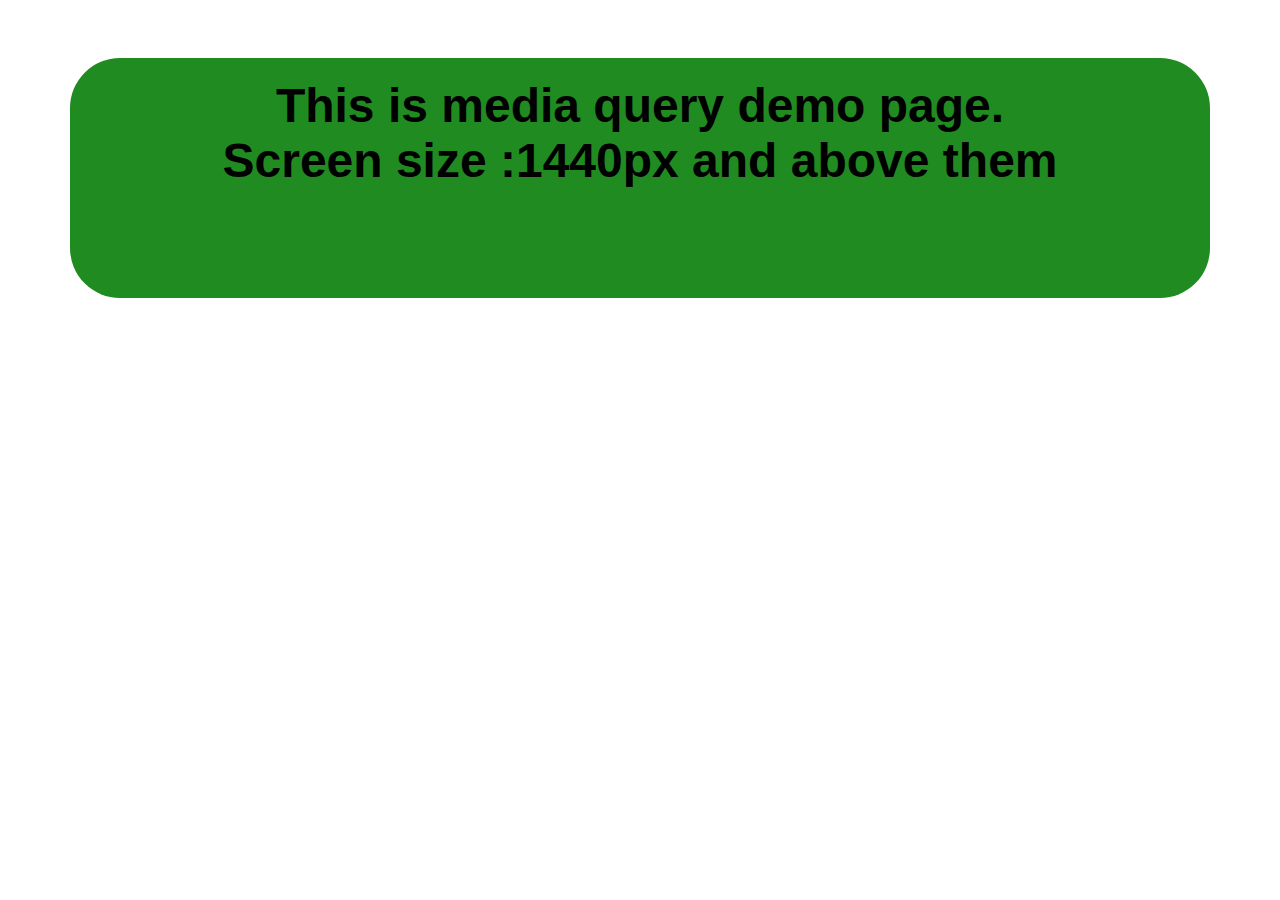
<file: media query 1/index.html>
<!DOCTYPE html>
<html lang="en">
<head>
    <meta charset="UTF-8">
    <meta http-equiv="X-UA-Compatible" content="IE=edge">
    <meta name="viewport" content="width=device-width, initial-scale=1.0">
    <title>media query 1</title>
    <link rel="stylesheet" href="./index.css">
</head>
<body>
    <div class="container">

        <div class="box2 box">This is media query demo page. <br> Screen size :1440px and above them</div>
        <div class="box3 box">This is media query demo page. <br> Screen size :1024px</div>
        <div class="box4 box">This is media query demo page. <br> Screen size :768px</div>
        <div class="box5 box">This is media query demo page. <br> Screen size :425px and below them</div>
    </div>

</body>
</html>
</file>
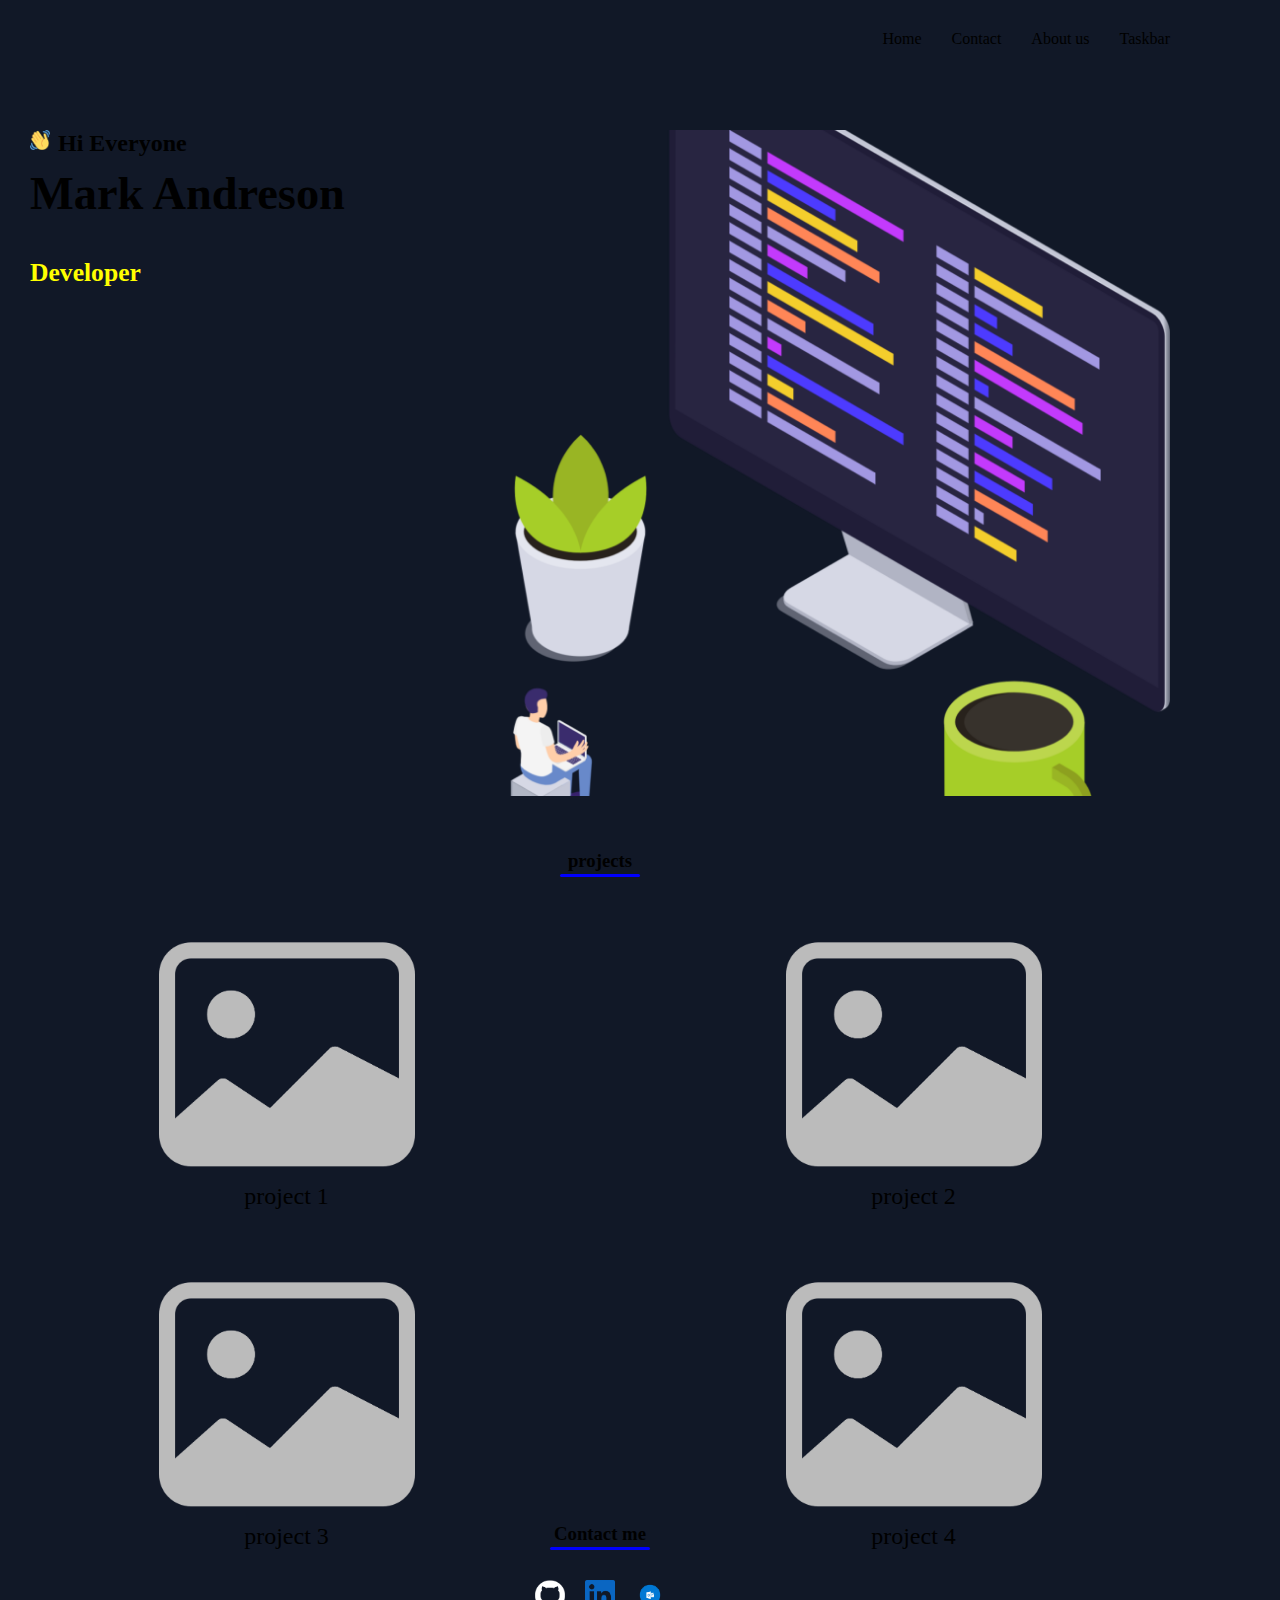
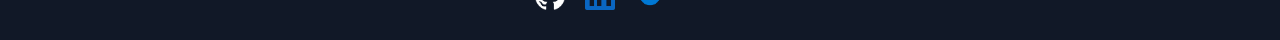
<file: mq 2/index.html>
<!DOCTYPE html>
<html lang="en">
  <head>
    <meta charset="UTF-8" />
    <meta http-equiv="X-UA-Compatible" content="IE=edge" />
    <meta name="viewport" content="width=device-width, initial-scale=1.0" />
    <title>Document</title>
    <link rel="stylesheet" href="./index.css" />
  </head>
  <body>
    <div class="container">
      <nav>
        <ul>
          <li>Home</li>
          <li>Contact</li>
          <li>About us</li>
          <li>Taskbar</li>
        </ul>
        <img src="./assets/hambrger.png" alt="" />
      </nav>
      <div class="hero">
        <div class="left-hero">
          <div class="intro">
            <img src="./assets/waving-hand.png" alt="" />
            <h3>Hi Everyone</h3>
          </div>
          <h2>Mark Andreson</h2>
          <br />
          <span>Developer</span>
        </div>
        <div class="right-hero">
          <img src="./assets/pc-image.png" alt="project-image" />
        </div>
      </div>
      <div class="bh">
        <h3 class="bottom-hero">projects</h3>
        <div class="h-d-u"></div>
      </div>
      <div class="photoes">
        <div class="photo">
          <img src="./assets/image.png" alt="project-image" />
          <p>project 1</p>
        </div>
        <div class="photo">
          <img src="./assets/image.png" alt="project-image" />
          <p>project 2</p>
        </div>
        <div class="photo">
          <img src="./assets/image.png" alt="project-image" />
          <p>project 3</p>
        </div>
        <div class="photo">
          <img src="./assets/image.png" alt="project-image" />
          <p>project 4</p>
        </div>
      </div>
      <div class="below-photes">
        <h3>Contact me</h3>
        <div class="h-d-b"></div>
      </div>
      <footer>
        <img src="./assets/github.png" alt="" />
        <img src="./assets/linkedin.png" alt="" />
        <img src="./assets/outlook.png" alt="" />
      </footer>
    </div>
  </body>
</html>
</file>
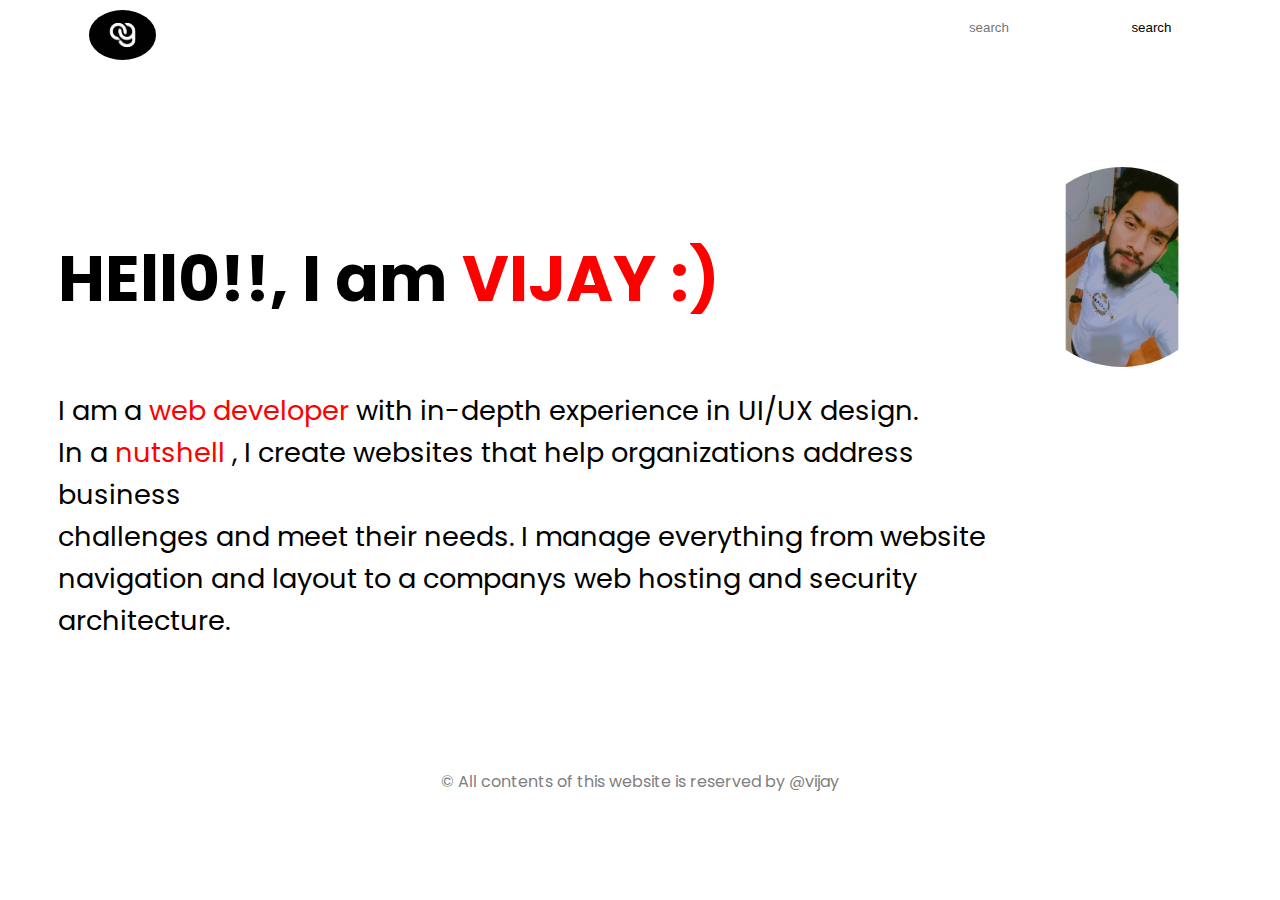
<file: Project 1/index.html>
<!DOCTYPE html>
<html lang="en">
<head>
    <meta charset="UTF-8">
    <meta http-equiv="X-UA-Compatible" content="IE=edge">
    <meta name="viewport" content="width=device-width, initial-scale=1.0">
    <link rel="stylesheet" href="./index.css">
    <link rel="stylesheet" href="https://cdnjs.cloudflare.com/ajax/libs/font-awesome/6.2.1/css/all.min.css" integrity="sha512-MV7K8+y+gLIBoVD59lQIYicR65iaqukzvf/nwasF0nqhPay5w/9lJmVM2hMDcnK1OnMGCdVK+iQrJ7lzPJQd1w==" crossorigin="anonymous" referrerpolicy="no-referrer" />
    <link rel="preconnect" href="https://fonts.googleapis.com">
<link rel="preconnect" href="https://fonts.gstatic.com" crossorigin>
<link href="https://fonts.googleapis.com/css2?family=Poppins:ital,wght@0,200;0,400;0,600;1,700&display=swap" rel="stylesheet">
    <title>project 1</title>
</head>
<body>
    <div class="container">
    </div>
    <header>
        <nav>
            <div><img src="./Letter-qg-or-og-logo-design-vector-Graphics-33321098-1-580x427.jpg" alt=""></div>
            <div>
                <ul>
                    <li><a href="#">HOME</a></li>
                    <li><a href="#">ABOUT</a></li>
                    <li><a href="#">CONTACT</a></li>
                </ul>
            </div>
            <div class="search">
                <input type="text" placeholder="search">
                <button>search</button>
            </div>
        </nav>
    </header>
    <section>
        <div class="left-section">
            <h3>HEll0!!, I am <span>VIJAY :)</span></h3>
            <p>I am a <span>web developer </span> with in-depth experience in UI/UX design. <br> In a <span>nutshell</span> , I create websites that help organizations address business <br> challenges and meet their needs. I manage everything from website navigation and layout to a companys web hosting and security architecture. <p>
        </div>
        <div class="right-section">
            <img src="./IMG_20220430_144248.jpg" alt="">
            <div class="icons">
                <i class="fa-brands fa-github"></i>
                <i class="fa-brands fa-linkedin"></i>
                <i class="fa-brands fa-instagram"></i>
            </div>
        </div>
    </section>
    <footer>
        <div>
            <p>&copy All contents of this website is reserved by @vijay</p>
        </div>
        
    </footer>
    </div>
</body>
</html>
</file>
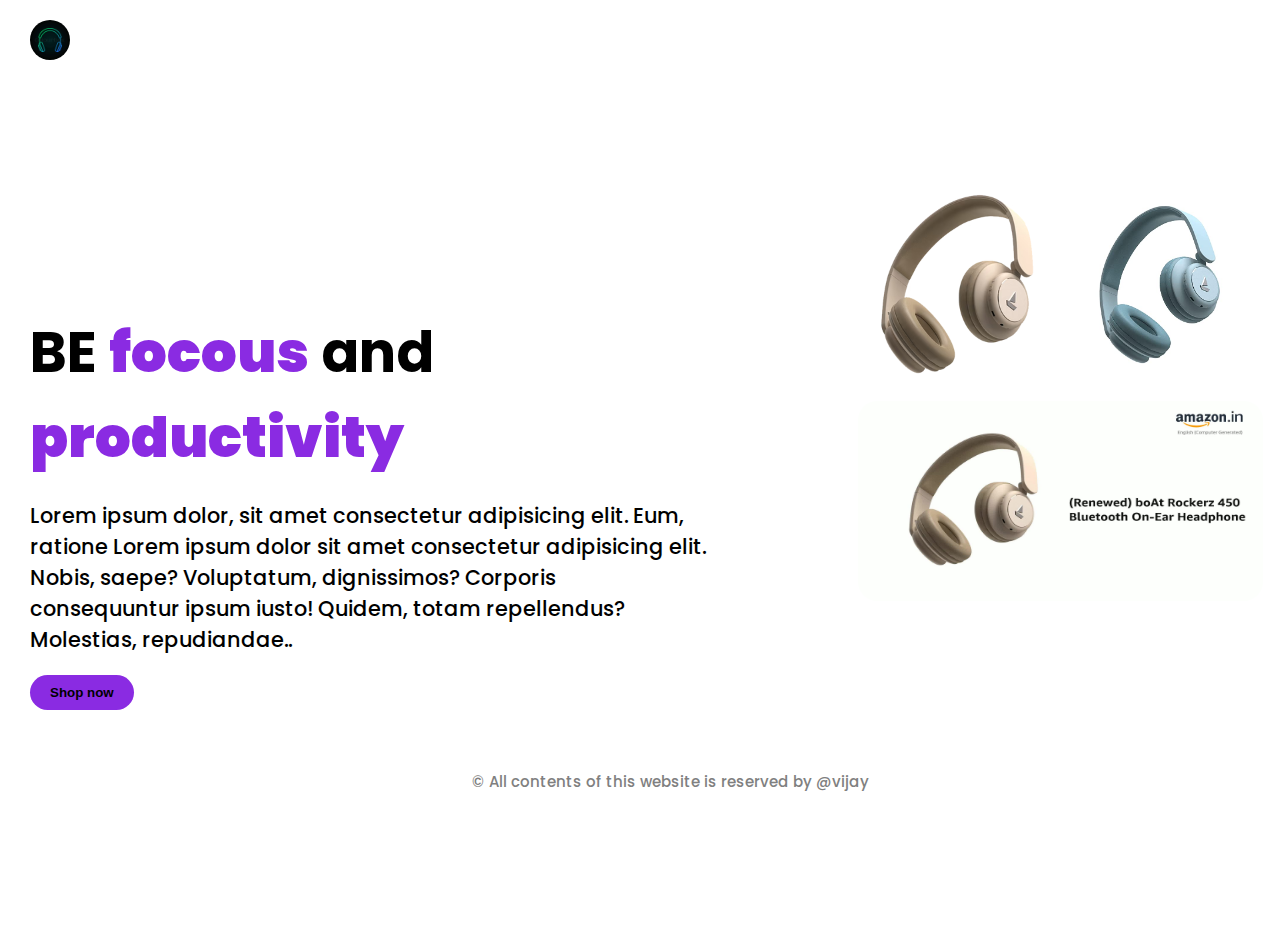
<file: project 2/index.html>
<!DOCTYPE html>
<html lang="en">
<head>
    <meta charset="UTF-8">
    <meta http-equiv="X-UA-Compatible" content="IE=edge">
    <meta name="viewport" content="width=device-width, initial-scale=1.0">
    <link rel="stylesheet" href="./index.css">
    <link rel="preconnect" href="https://fonts.googleapis.com">
    <link rel="preconnect" href="https://fonts.gstatic.com" crossorigin>
    <link href="https://fonts.googleapis.com/css2?family=Poppins:ital,wght@0,200;0,400;0,600;1,700&display=swap" rel="stylesheet">
    <title>Document</title>
</head>
<body>
    <div class="container">
        <nav>
            <img src="./1600px_COLOURBOX33481075.jpg" alt="">
            <ul>
<li><a href="#">blog</a></li>
<li><a href="#">contact us</a></li>
<li><a href="#">about</a></li>
            </ul>
        </nav>
        <main>
            <div class="left-main">
<h3>BE <span>focous</span>  and <span>productivity</span> </h3>
<p>Lorem ipsum dolor, sit amet consectetur adipisicing elit. Eum, ratione Lorem ipsum dolor  sit amet consectetur adipisicing elit. Nobis, saepe? Voluptatum, dignissimos? Corporis consequuntur ipsum iusto! Quidem, totam repellendus? Molestias, repudiandae..</p>
<button>Shop now</button>
            </div>
            <div class="right-main">
<div class="img">
    <img src="./eb8e0fbd-c412-48b3-9c91-5b49ddf35800_17432771-6821-4dbf-86ac-9cb7c8dfe460_300x.avif" alt="">
    <img src="./61u1VALn6JL._SX679_.jpg" alt="">
</div>
<img src="./51S7ULoJ-4L.jpg" alt="" class="img-3">
            </div>
        </main>
        <footer>
            <p>&copy All contents  of this website is reserved by @vijay</p>
        </footer>
    </div>
</body>
</html>
</file>
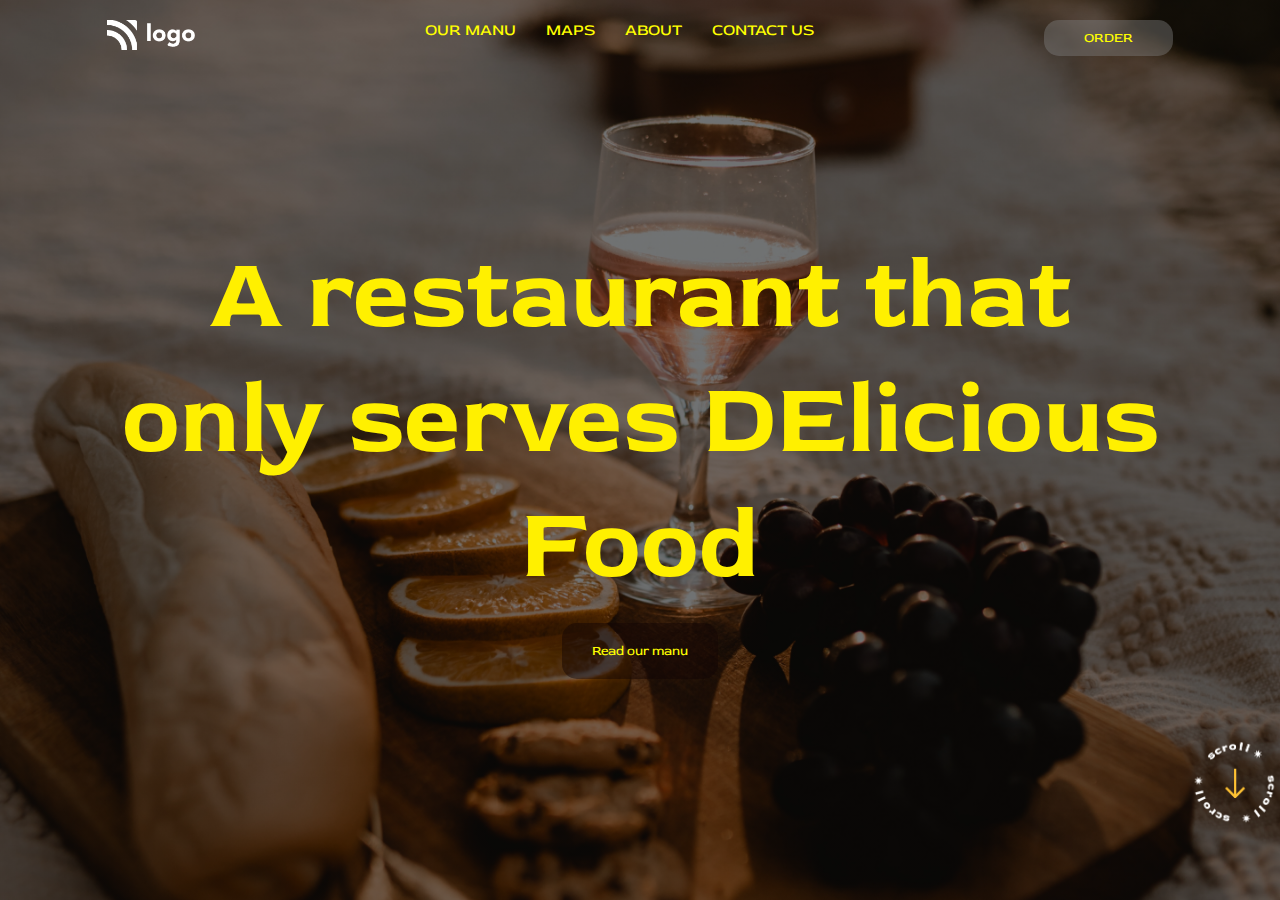
<file: project 3/index.html>
<!DOCTYPE html>
<html lang="en">
<head>
    <meta charset="UTF-8">
    <meta http-equiv="X-UA-Compatible" content="IE=edge">
    <meta name="viewport" content="width=device-width, initial-scale=1.0">
    <title>projectt 3</title>
    <!-- -----------------css link -->
    <link rel="stylesheet" href="./index.css">

    <!-- google font link------------- -->
    <link rel="preconnect" href="https://fonts.googleapis.com">
<link rel="preconnect" href="https://fonts.gstatic.com" crossorigin>
<link href="https://fonts.googleapis.com/css2?family=Red+Rose:wght@300;400;500;600;700&display=swap" rel="stylesheet">

</head>
<body>
    <div class="container">
        <header>
 <img src="./white-logo.png" alt="" class="logo">
 <ul>
    <li><a href="#">OUR MANU</a></li>
    <li><a href="#">MAPS</a></li>
    <li><a href="#">ABOUT</a></li>
    <li><a href="#">CONTACT US</a></li>
 </ul>
 <button>ORDER</button>
        </header>
        <main>
            <h2>A restaurant that <br> only serves DElicious Food</h2>
            <button>Read our manu</button>
        </main>
        <footer>
            <img src="./scrool.png" alt="">
        </footer>
    </div>
</body>
</html>
</file>
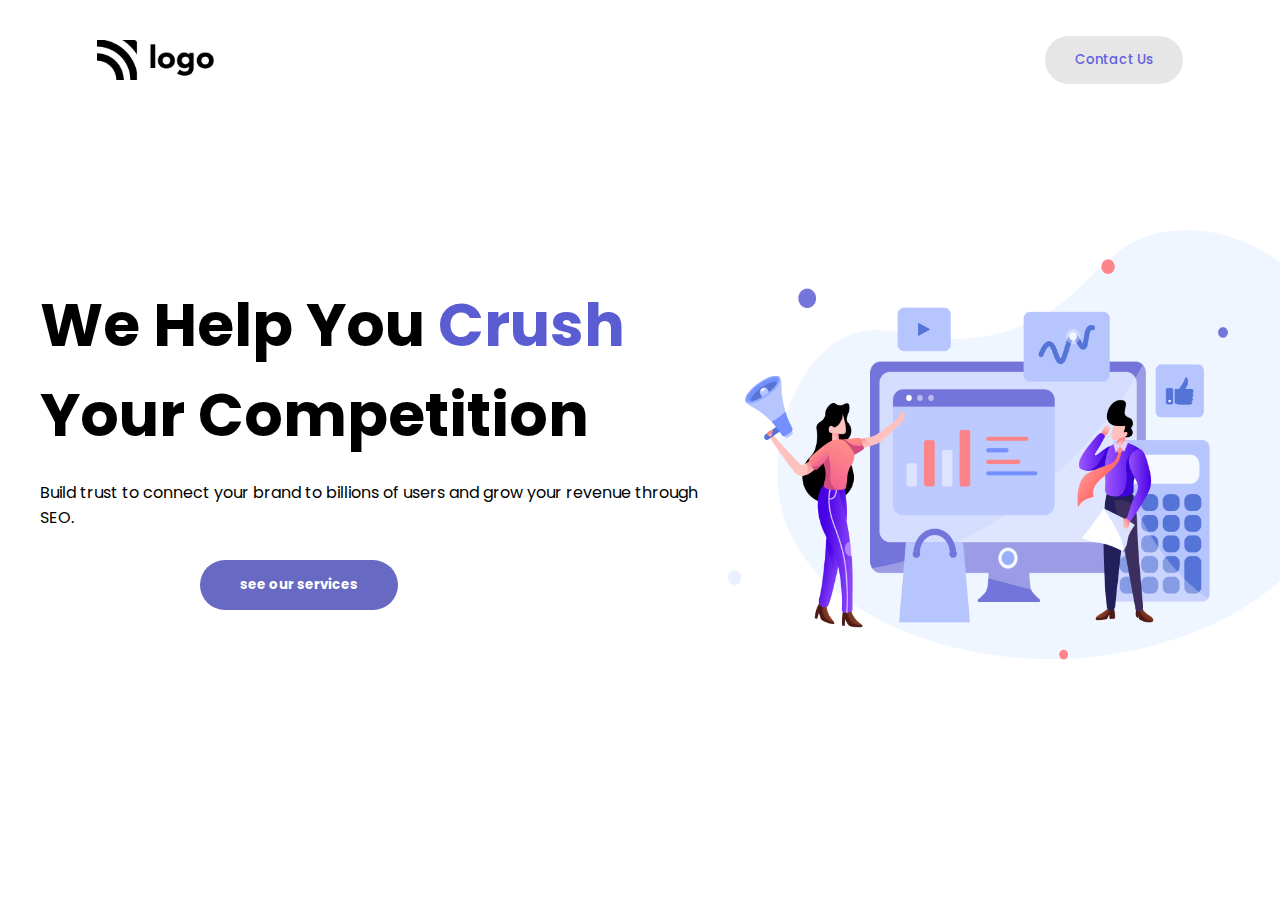
<file: project 4/index.html>
<!DOCTYPE html>
<html lang="en">
<head>
    <meta charset="UTF-8">
    <meta http-equiv="X-UA-Compatible" content="IE=edge">
    <meta name="viewport" content="width=device-width, initial-scale=1.0">
    <title>Project 4</title>
    <link rel="stylesheet" href="./index.css">
    <!-- --------------google fonts -->
    <link rel="preconnect" href="https://fonts.googleapis.com">
<link rel="preconnect" href="https://fonts.gstatic.com" crossorigin>
<link href="https://fonts.googleapis.com/css2?family=Poppins:wght@300;400;500;600;700;800&display=swap" rel="stylesheet">
</head>
<body>
    <nav>
        <img src="./Logo.png" alt="">
        <ul>
        
            <li><a href="">Home</a></li>
            <li><a href="">About</a></li>
            <li><a href="">Services</a></li>
            <li><a href="">protfolio</a></li>
            <li><a href="">Priceing</a></li>
        </ul>
        <button>Contact Us</button>
    </nav>
    <main>
        <div class="left-main">
            <h3>We Help You <span>Crush</span>  Your Competition</h3>
            <p>Build trust to connect your brand to billions of users and grow your revenue
            through SEO.
            </p>
            <button>see our services</button>
        </div>
        <div class="right-main">
            <img src="./Header Illustration.png" alt="">
        </div>
    </main>
</body>
</html>
</file>
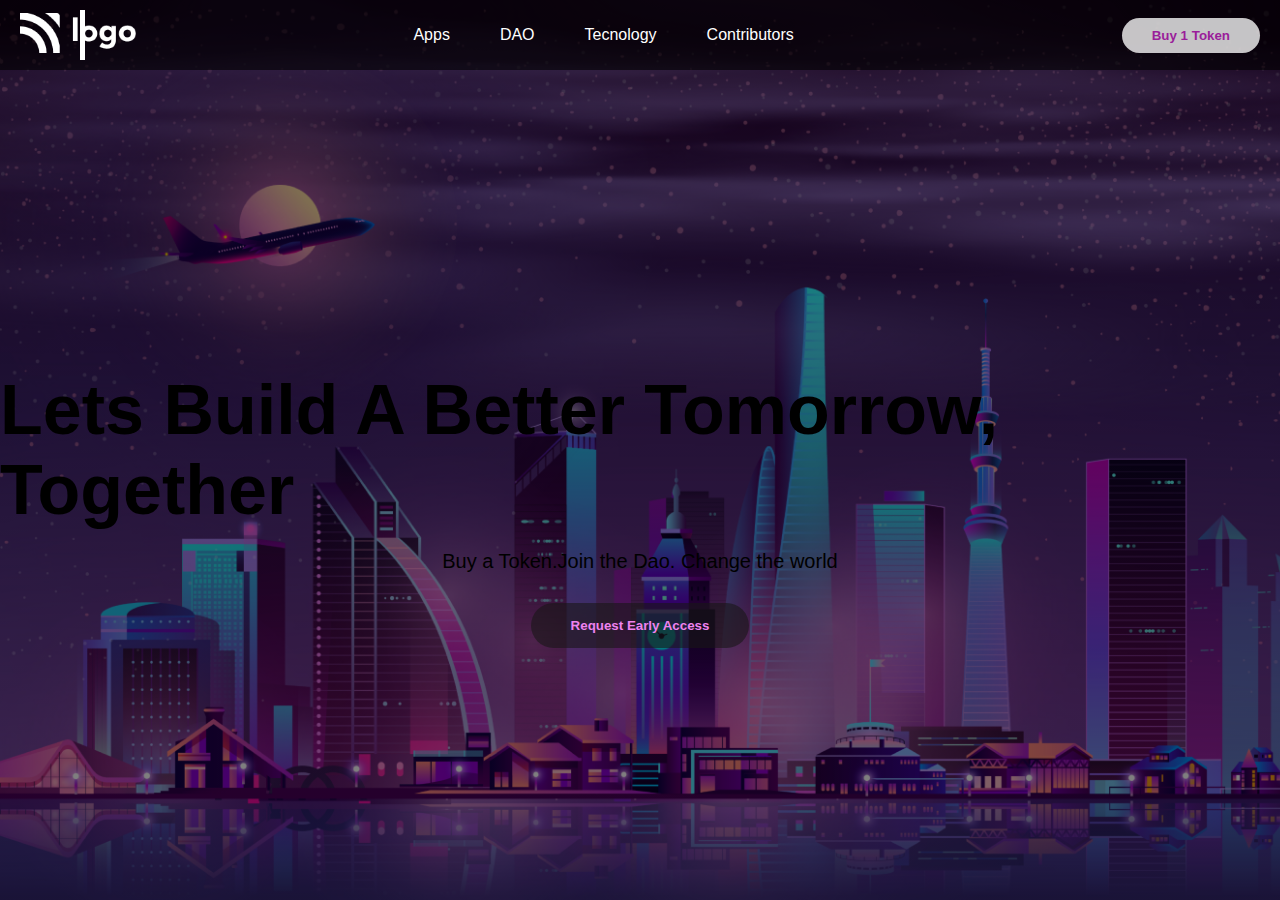
<file: Project 5/index.html>
<!DOCTYPE html>
<html lang="en">
<head>
    <meta charset="UTF-8">
    <meta http-equiv="X-UA-Compatible" content="IE=edge">
    <meta name="viewport" content="width=device-width, initial-scale=1.0">
    <title>prject 5</title>
    <link rel="stylesheet" href="./index.css">
     <!-- Red Rose Font -->
     <link rel="preconnect" href="https://fonts.googleapis.com" />
     <link rel="preconnect" href="https://fonts.gstatic.com" crossorigin />
     <link
       href="https://fonts.googleapis.com/css2?family=Red+Rose:wght@300;400;500;600;700&display=swap"
       rel="stylesheet"
     />
     <!-- Dela Font -->
     <link rel="preconnect" href="https://fonts.googleapis.com" />
     <link rel="preconnect" href="https://fonts.gstatic.com" crossorigin />
     <link
       href="https://fonts.googleapis.com/css2?family=Dela+Gothic+One&display=swap"
       rel="stylesheet"
     />
</head>
<body>
    <nav>
         <div class="logo"> <img src="./logo.png" alt=""></div>
        <div class="line"></div>
        <ul>
            <li><a href="#">Apps</a></li>
            <li><a href="#">DAO</a></li>
            <li><a href="#">Tecnology</a></li>
            <li><a href="#">Contributors</a></li>
        </ul>
        <button>Buy 1 Token</button>
    </nav>
    <main>
        <h2>Lets build a better tomorrow, together</h2>
        <p>Buy a Token.Join the Dao. Change the world</p>
        <button>Request Early Access</button>
    </main>
</body>
</html>
</file>
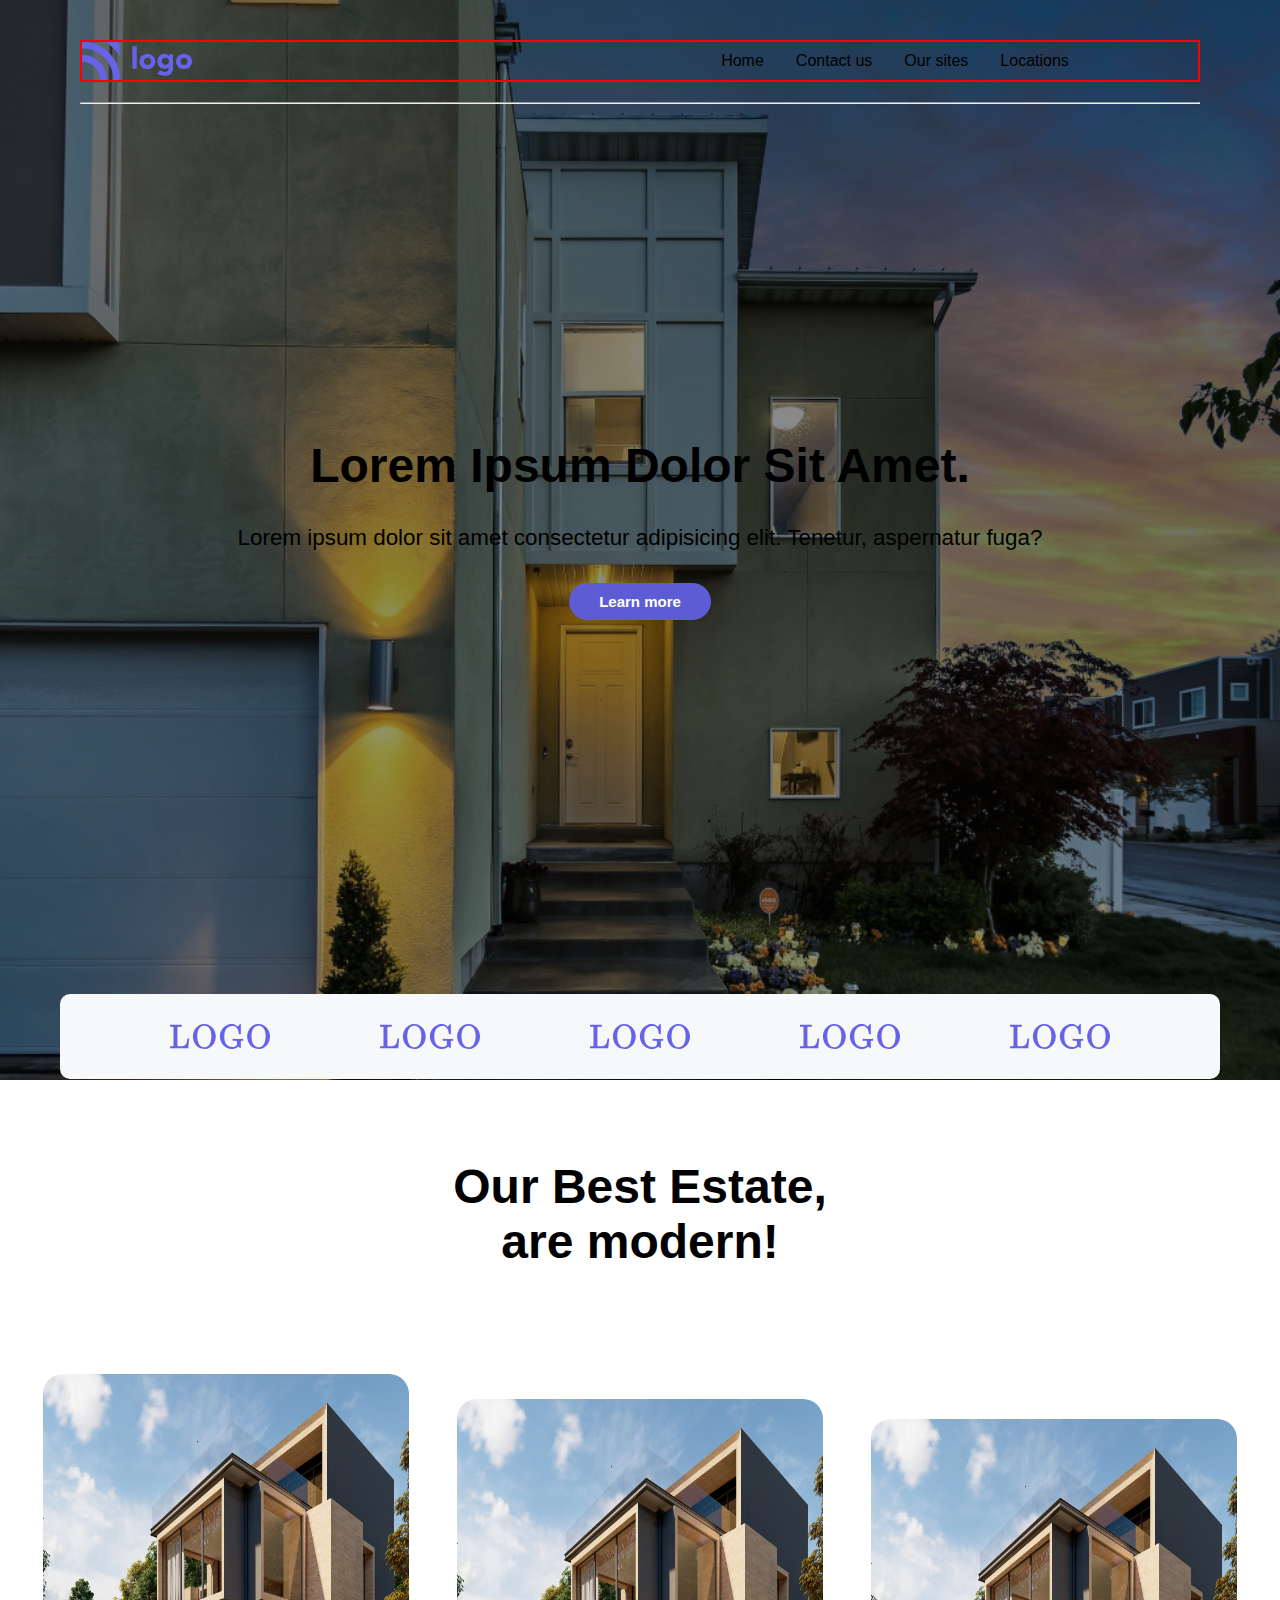
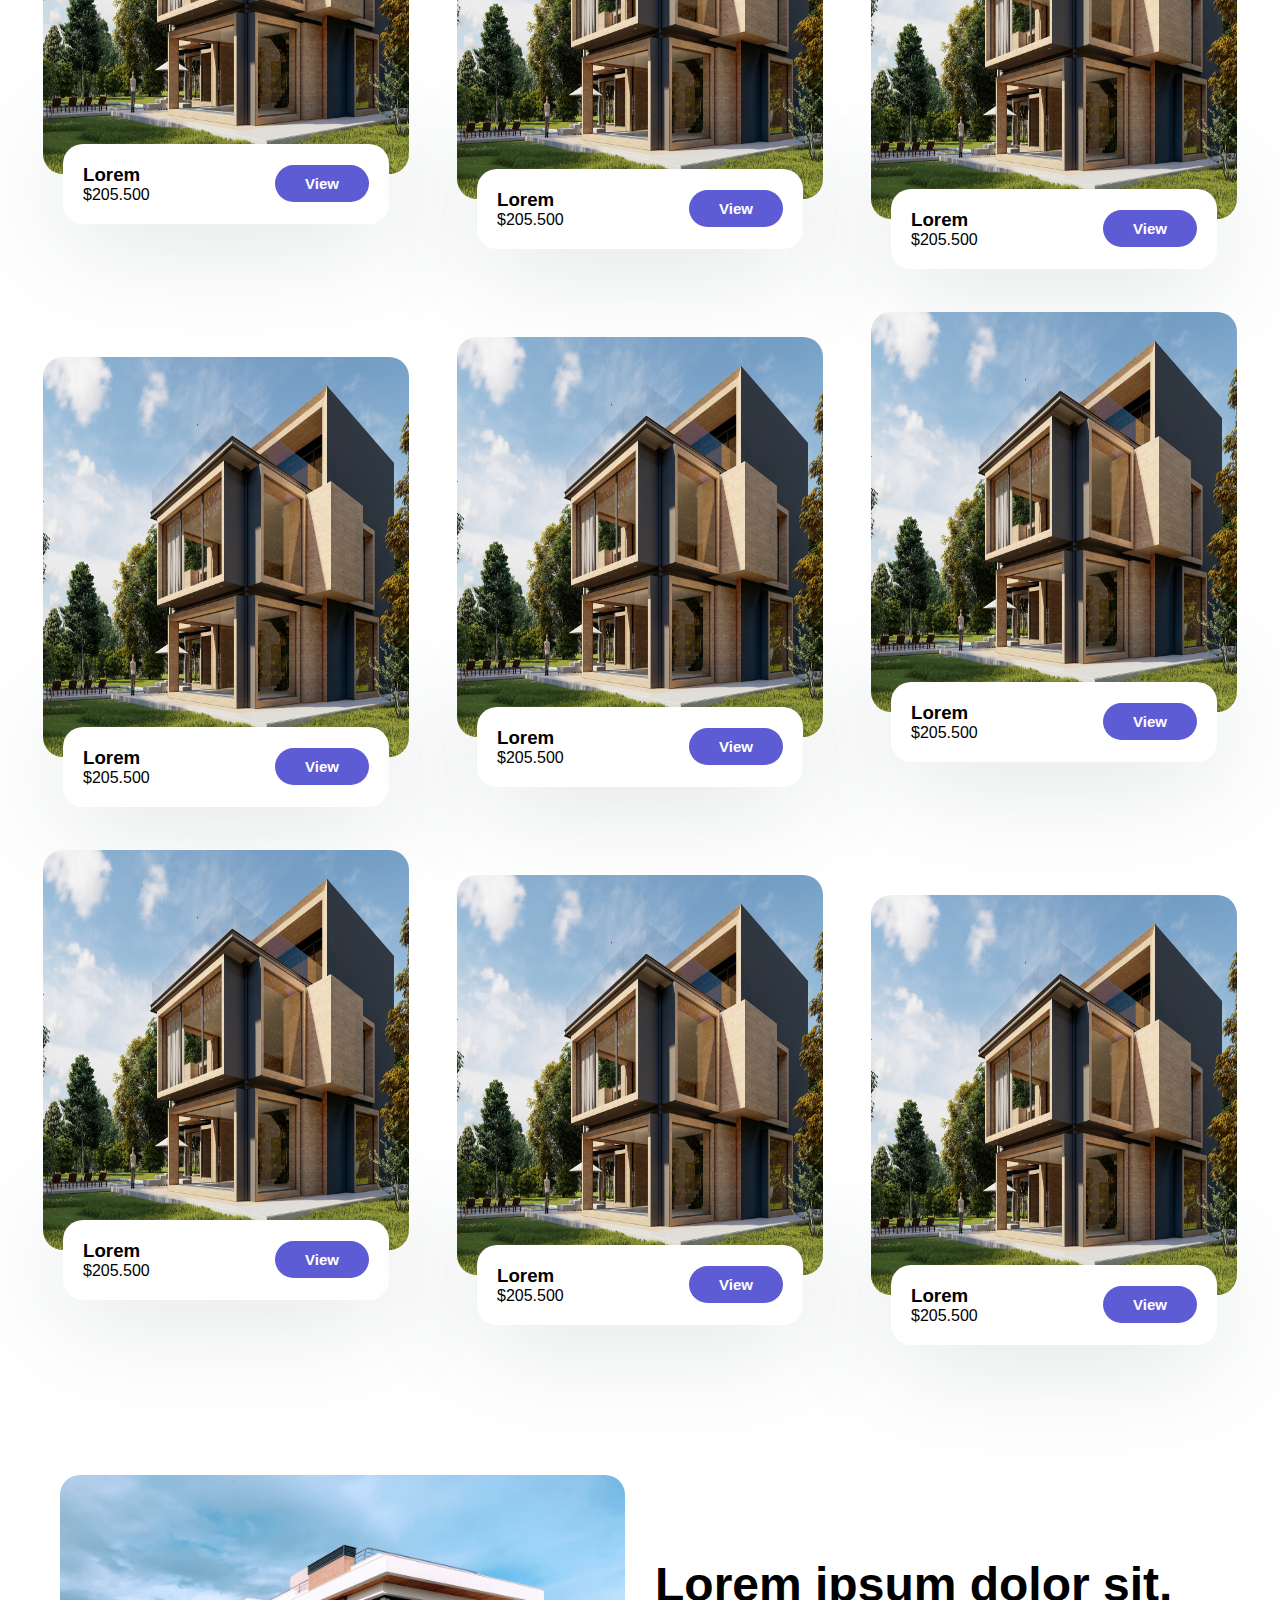
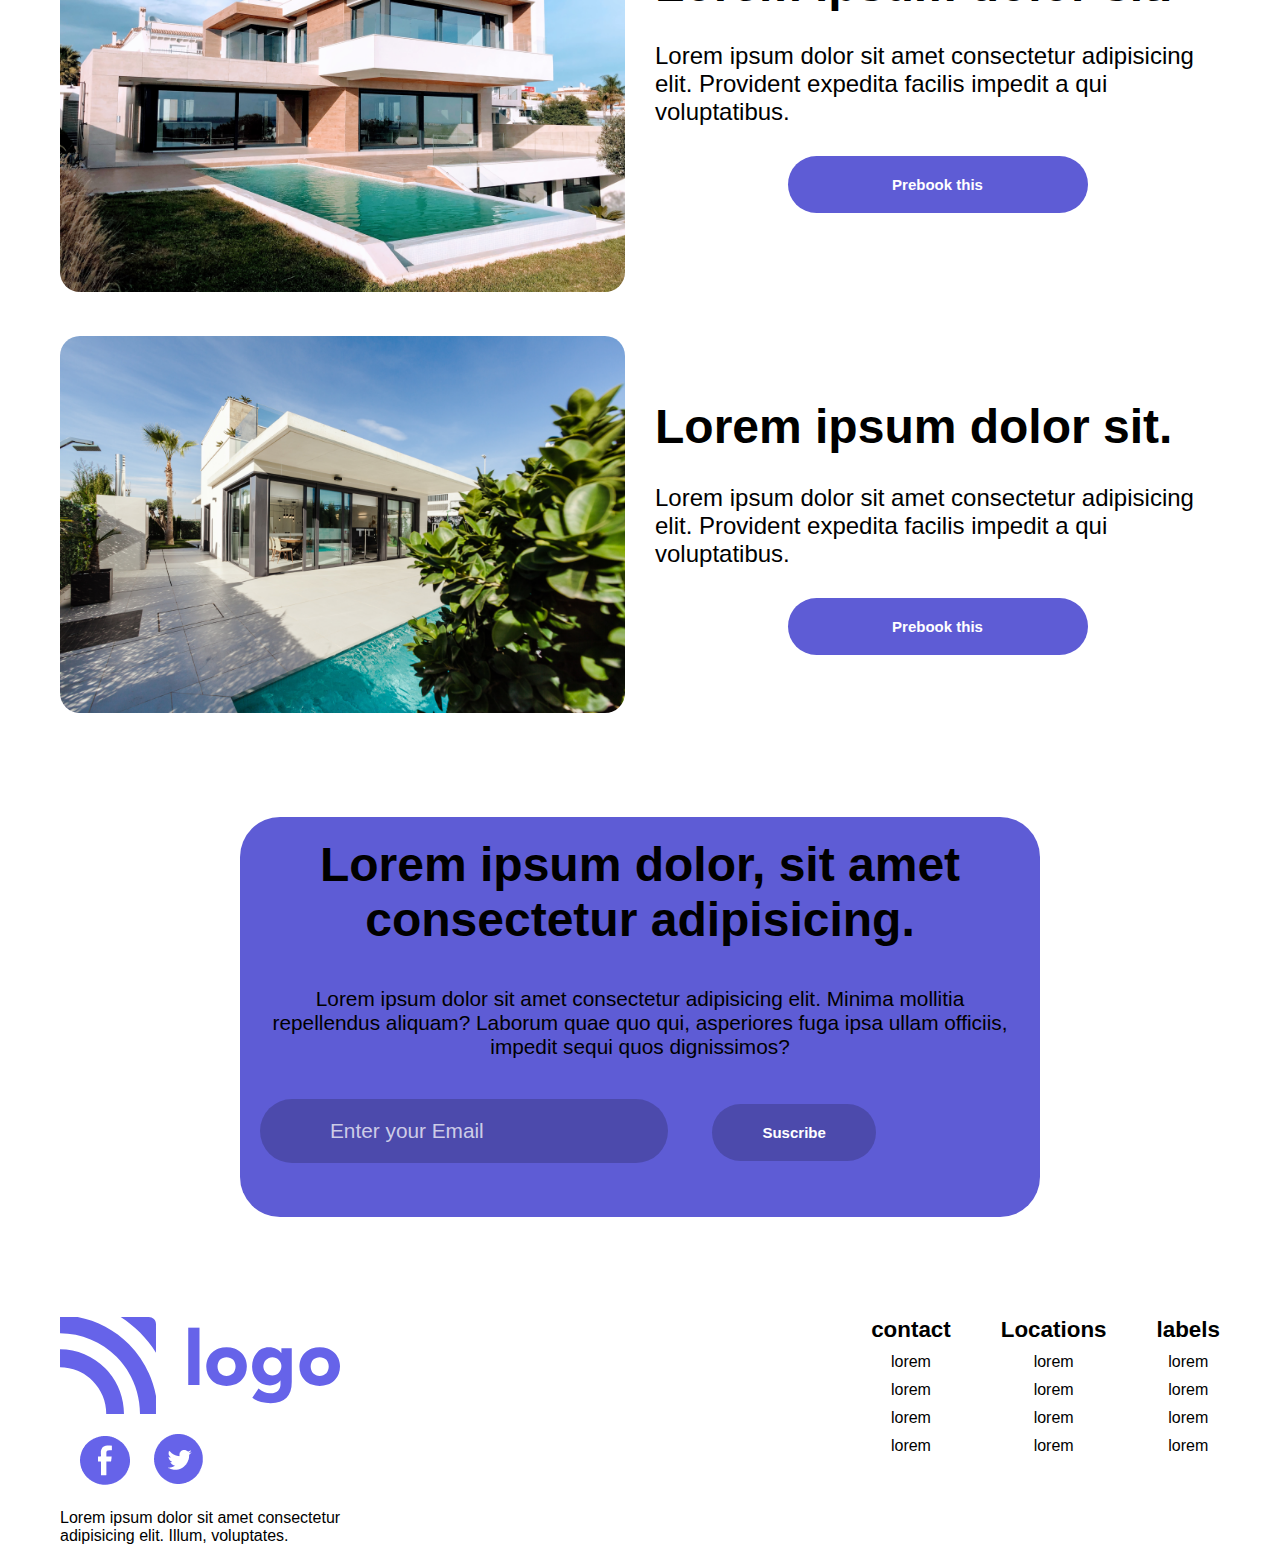
<file: 11 feb/beats/index.html>
<!DOCTYPE html>
<html lang="en">
  <head>
    <meta charset="UTF-8" />
    <meta http-equiv="X-UA-Compatible" content="IE=edge" />
    <meta name="viewport" content="width=device-width, initial-scale=1.0" />
    <title>Document</title>
    <!-- link css-------- -->
    <link rel="stylesheet" href="style.css" />
  </head>

  <body>
    <header class="container">
      <div class="container">
        <nav>
            <img src="./Icons/Logo.svg" alt="" />
            <ul>
              <li>Home</li>
              <li>Contact us</li>
              <li>Our sites</li>
              <li>Locations</li>
            </ul>
          <div class="line-nav"></div>
        </nav>
        <hr>
        <div class="hero">
            <h2>Lorem ipsum dolor sit amet.</h2>
            <p>
              Lorem ipsum dolor sit amet consectetur adipisicing elit. Tenetur,
              aspernatur fuga?
            </p>
            <a href="#" class="button">Learn more</a>
        </div>
    </header>
<div class="container">

    <div class="logos">
      <img src="./Icons/logoName.svg" alt="" />
      <img src="./Icons/logoName.svg" alt="" />
      <img src="./Icons/logoName.svg" alt="" />
      <img src="./Icons/logoName.svg" alt="" />
      <img src="./Icons/logoName.svg" alt="" />
    </div>
</div>
<!-- cards------------------------------ -->
<div class="cards-section">
    <h2>Our Best Estate, <br> are modern!</h2>
    <div class="card-wrap">
        <div class="card ">
            <img src="./Photos/cardImage1.png" alt="">
            <div class="card-box">
                <div>
                    <h3>Lorem</h3>
                    <p>$205.500</p>
                </div>
                <div>
                    <a href="#" class="">View</a>
                 </div>
            </div>
        </div>
        <div class="card ">
            <img src="./Photos/cardImage1.png" alt="">
            <div class="card-box">
                <div>
                    <h3>Lorem</h3>
                    <p>$205.500</p>
                </div>
                <div>
                    <a href="#" class="">View</a>
                 </div>
            </div>
        </div>
        <div class="card  ">
            <img src="./Photos/cardImage1.png" alt="">
            <div class="card-box">
                <div>
                    <h3>Lorem</h3>
                    <p>$205.500</p>
                </div>
                <div>
                    <a href="#" class="">View</a>
                 </div>
            </div>
        </div>
        <div class="card ">
            <img src="./Photos/cardImage1.png" alt="">
            <div class="card-box">
                <div>
                    <h3>Lorem</h3>
                    <p>$205.500</p>
                </div>
                <div>
                    <a href="#" class="">View</a>
                 </div>
            </div>
        </div>
        <div class="card ">
            <img src="./Photos/cardImage1.png" alt="">
            <div class="card-box">
                <div>
                    <h3>Lorem</h3>
                    <p>$205.500</p>
                </div>
                <div>
                    <a href="#" class="">View</a>
                 </div>
            </div>
        </div>
        <div class="card ">
            <img src="./Photos/cardImage1.png" alt="">
            <div class="card-box">
                <div>
                    <h3>Lorem</h3>
                    <p>$205.500</p>
                </div>
                <div>
                    <a href="#" class="">View</a>
                 </div>
            </div>
        </div>
        <div class="card ">
            <img src="./Photos/cardImage1.png" alt="">
            <div class="card-box">
                <div>
                    <h3>Lorem</h3>
                    <p>$205.500</p>
                </div>
                <div>
                    <a href="#" class="">View</a>
                 </div>
            </div>
        </div>
        <div class="card ">
            <img src="./Photos/cardImage1.png" alt="">
            <div class="card-box">
                <div>
                    <h3>Lorem</h3>
                    <p>$205.500</p>
                </div>
                <div>
                    <a href="#" class="">View</a>
                 </div>
            </div>
        </div>
        <div class="card ">
            <img src="./Photos/cardImage1.png" alt="">
            <div class="card-box">
                <div>
                    <h3>Lorem</h3>
                    <p>$205.500</p>
                </div>
                <div>
                    <a href="#" class="">View</a>
                 </div>
            </div>
        </div>

    </div>
</div>
<!-- feature section ------------------------ -->

<div class="features ">
</div>
<div class="feature-section container feature1">
    <div class="left-feature">
        <img src="./Photos/featuresImage1.png" alt="">
        <!-- <img src="./Icons/featureImageBg1.svg" alt=""> -->
    </div>
    <div class="right-feature">
        <h2>Lorem ipsum dolor sit.</h2>
        <p>Lorem ipsum dolor sit amet consectetur adipisicing elit. Provident expedita facilis impedit a qui voluptatibus.</p>
        <a href="#" class="butoon">Prebook this</a>
    </div>
</div>
<div class="feature-section container feature2">
    <div class="left-feature">
        <img src="./Photos/featuresImage2.png" alt="">
        <!-- <img src="./Icons/featureImageBg2.png" alt=""> -->
    </div>
    <div class="right-feature">
        <h2>Lorem ipsum dolor sit.</h2>
        <p>Lorem ipsum dolor sit amet consectetur adipisicing elit. Provident expedita facilis impedit a qui voluptatibus.</p>
        <a class="button" href="#">Prebook this</a>
    </div>
</div>
<div class="plate container">
    <h2>Lorem ipsum dolor, sit amet consectetur adipisicing.</h2>
    <p>Lorem ipsum dolor sit amet consectetur adipisicing elit. Minima mollitia repellendus aliquam? Laborum quae quo qui, asperiores fuga ipsa ullam officiis, impedit sequi quos dignissimos?</p>
    <div class="input-plate">
        <input type="email" placeholder="Enter your Email">
        <a class="button" href="#">Suscribe</a>
    </div>
    
</div>
<!-- footer--------------------------- -->
<footer class="container">
    <div class="left-footer">
        <img src="./Icons/Logo.svg" alt="">
        <div class="icons">
            <img src="./Icons/facebook.png" alt="">
            <img src="./Icons/twitter.png" alt="">
            <img src="./Icons/mail.png" alt="">
        </div>
        <p>Lorem ipsum dolor sit amet consectetur <br> adipisicing elit. Illum, voluptates.</p>
    </div>
<div class="right-footer">
    <div>
        <h3>contact</h3>
        <p>lorem</p>
        <p>lorem</p>
        <p>lorem</p>
        <p>lorem</p>
    </div>
    <div>
        <h3>Locations</h3>
        <p>lorem</p>
        <p>lorem</p>
        <p>lorem</p>
        <p>lorem</p>
    </div>
    <div>
        <h3>labels</h3>
        <p>lorem</p>
        <p>lorem</p>
        <p>lorem</p>
        <p>lorem</p>
    </div>
</div>
</footer>
    
<div class="damy-space"></div>
  </body>
</html>
</file>
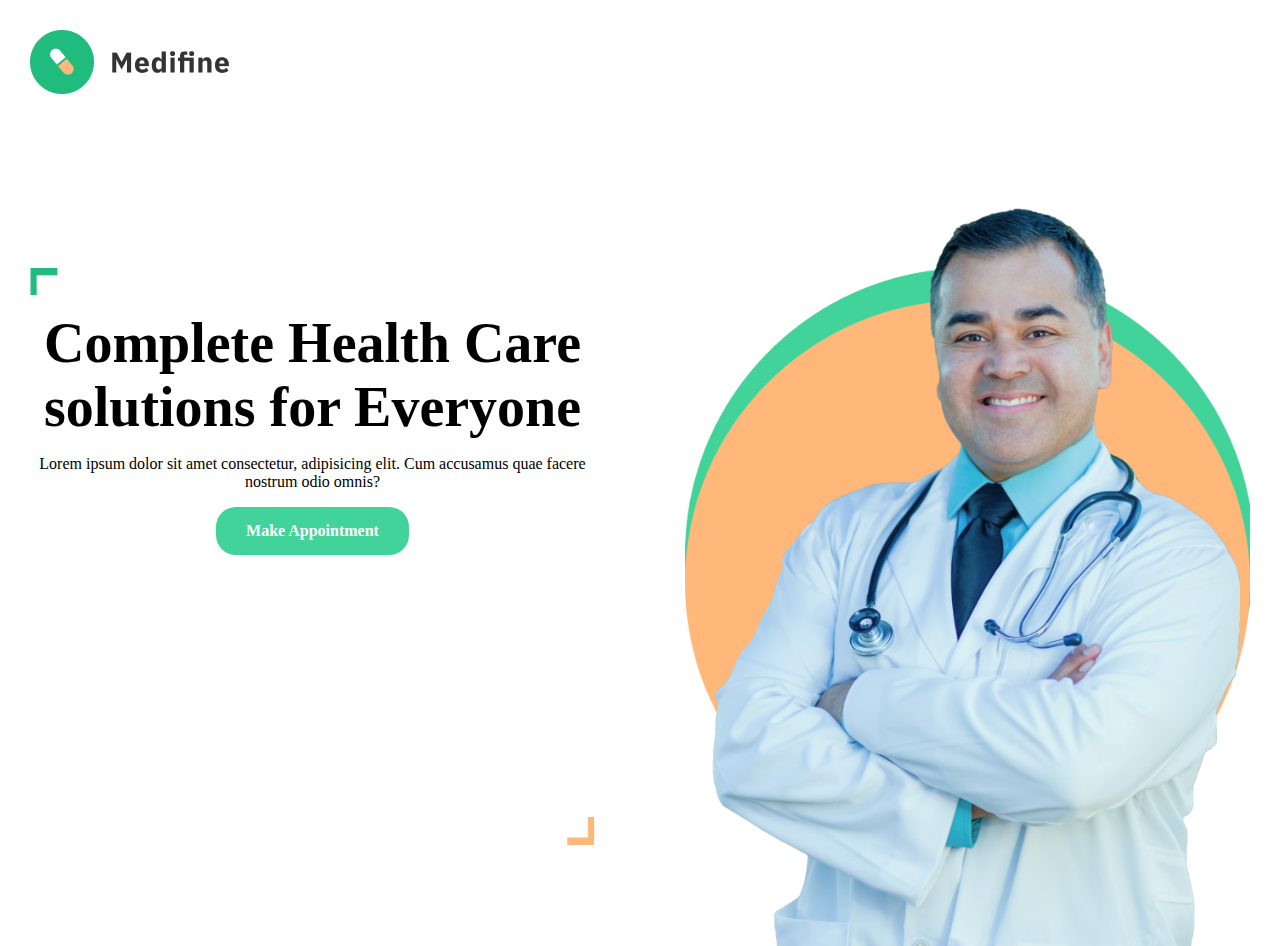
<file: 11 feb/doctor/index.html>
<!DOCTYPE html>
<html lang="en">
  <head>
    <meta charset="UTF-8" />
    <meta http-equiv="X-UA-Compatible" content="IE=edge" />
    <meta name="viewport" content="width=device-width, initial-scale=1.0" />
    <title>multipage website</title>
    <!-- css link------------ -->
    <link rel="stylesheet" href="style.css" />
    <!-- google fonts link -->
  </head>
  <body>
    <nav>
      <div class="left-nav">
        <img src="./images/logo.png" alt="" />
      </div>
      <div class="right-nav">
        <ul>
          <li><a href="./index.html">Home</a></li>
          <li><a href="./about.html">About</a></li>
          <li><a href="./contact.html">Contact Us</a></li>
        </ul>
      </div>
    </nav>
    <!-- hero section---------------------- -->
    <div class="hero">
      <div class="left-hero">
        <img class="top-angle" src="./images/topAngle.png" alt="" />
        <h2>Complete Health Care solutions for Everyone</h2>
        <p>
          Lorem ipsum dolor sit amet consectetur, adipisicing elit. Cum
          accusamus quae facere nostrum odio omnis?
        </p>
        <img class="bottom-angle" src="./images/bottomAngle.png" alt="" />
        <a href="#">Make Appointment</a>
      </div>
      <div class="right-hero">
        <img src="./images/greenBox.png" alt="" />
        <img src="./images/yellowBox.png" alt="" />
        <img src="./images/doctor.png" alt="" />
      </div>
    </div>
  </body>
</html>
</file>
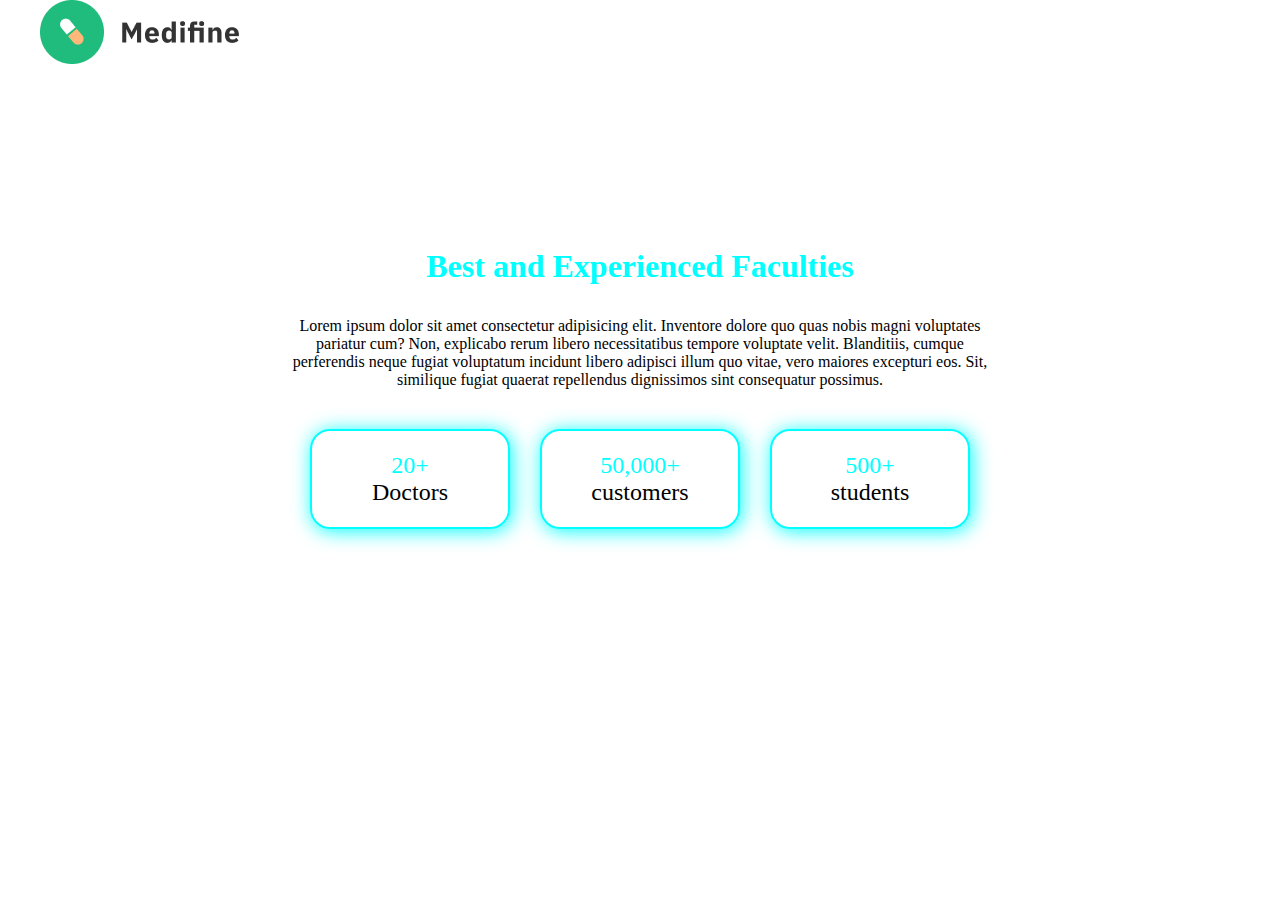
<file: 11 feb/doctor/about.html>
<!DOCTYPE html>
<html lang="en">
  <head>
    <meta charset="UTF-8" />
    <meta http-equiv="X-UA-Compatible" content="IE=edge" />
    <meta name="viewport" content="width=device-width, initial-scale=1.0" />
    <title>about</title>
    <link rel="stylesheet" href="about.css" />
  </head>
  <body>
    <nav>
      <div class="left-nav">
        <img src="./images/logo.png" alt="" />
      </div>
      <div class="right-nav">
        <ul>
          <li><a href="./index.html">Home</a></li>
          <li><a href="./about.html">About</a></li>
          <li><a href="./contact.html">Contact Us</a></li>
        </ul>
      </div>
    </nav>
    <div class="container">
      <did class="main">
        <h2>Best and Experienced Faculties</h2>
        <p>
          Lorem ipsum dolor sit amet consectetur adipisicing elit. Inventore
          dolore quo quas nobis magni voluptates pariatur cum? Non, explicabo
          rerum libero necessitatibus tempore voluptate velit. Blanditiis,
          cumque perferendis neque fugiat voluptatum incidunt libero adipisci
          illum quo vitae, vero maiores excepturi eos. Sit, similique fugiat
          quaerat repellendus dignissimos sint consequatur possimus.
        </p>
      </did>
      <div class="cards">
        <div class="card">
          <p>
            <span> 20+ </span><br />
            Doctors
          </p>
        </div>
        <div class="card">
          <p>
            <span>50,000+ </span> <br />
            customers
          </p>
        </div>
        <div class="card">
          <p>
            <span> 500+</span> <br />
            students
          </p>
        </div>
      </div>
    </div>
  </body>
</html>
</file>
<file: media query 1/index.css>
.container {
    margin-inline: auto;
}

body {
    display: flex;
    flex-direction: column;
    gap: 40px;
    font-family: sans-serif;
    padding: 50px 50px;
}

.box {
    display: none;
    font-size: 3rem;
    padding: 20px;
    font-weight: 600;

}


.box2 {
    height: 200px;
    width: 1100px;
    background-color: #208B21;
    text-align: center;
    border-radius: 50px;
    display: none;

}

.box3 {
    height: 200px;
    width: 1000px;
    background-color: #B0882F;
    text-align: center;
    border-radius: 50px;

}

.box4 {
    height: 200px;
    width: 900px;
    background-color: #75FBFD;
    text-align: center;
    border-radius: 50px;

}

.box5 {
    height: 200px;
    width: 800px;
    background-color: #CA3142;
    text-align: center;
    border-radius: 50px;

}

/* ------------media quories */

@media screen and (min-width:1024px) {
    .box2 {
        display: block;
    }
}

@media screen and (min-width:768px) and (max-width:1024px) {
    .box3 {
        display: block;
    }
}

@media screen and (min-width:425px) and (max-width:768px) {
    .box4 {
        display: block;
    }
}

@media screen and (max-width:425px) {
    .box5 {
        display: block;
    }
}
</file>
<file: mq 2/index.css>
* {
    margin: 0px;
    padding: 0px;
    box-sizing: border-box;
    background-color: #111827;
}

img:hover {
    cursor: pointer;
}

.container {
    max-width: 1200px;
    padding: 30px 30px;

}

nav {
    float: right;
}

ul {
    display: flex;
    gap: 30px;
}

li {
    list-style-type: none;
}

nav img {
    float: right;
    height: 30px;
    display: none;
}

/* hero----------------- */

.hero {
    display: flex;
    gap: 30px;
    margin-top: 100px;
}

.left-hero {
    width: 40%;
    display: flex;
    flex-direction: column;
    gap: 10px;

}

.intro {
    display: flex;
    gap: 8px;
}

.left-hero img {
    height: 20px;
    width: 20px;
    display: inline;
}

.left-hero h3 {
    font-size: 1.5rem;
}

.left-hero h2 {
    font-size: 2.9rem;
}

span {
    font-size: 1.6rem;
    color: yellow;
    font-weight: 600;
}

.right-hero {
    width: 60%;
}

.right-hero img {
    width: 100%;
}


.bottom-hero {
    text-align: center;
    margin-top: 50px;

}

.h-d-u {
    height: 3px;
    background-color: blue;
    width: 80px;
    margin: 0px auto;
    margin-top: 2px;
    border-radius: 200px;
}

/* below hero */
.bh {
    margin: 50px 0px;
}

/* photoes--------------------- */
.photoes {
    display: grid;
    grid-template-columns: repeat(2, 1fr);
    gap: 10%;
    align-items: center;
    justify-content: center;


}

.photo {
    display: flex;
    flex-direction: column;
    justify-content: center;
    align-items: center;

}

.photoes img {
    width: 20vw;
}

.photoes p {
    text-align: center;
    font-size: 1.5rem;
}

/* img[alt="project-image"] {
    width: 20vw;
} */


/* below-photes------------------------ */

.below-photes {
    margin: 30px 0px;
    text-align: center;
}

.h-d-b {
    height: 3px;
    background-color: blue;
    width: 100px;
    margin: 0px auto;
    margin-top: 2px;
    border-radius: 200px;
}

/* footer----------- */
footer {
    display: flex;
    gap: 20px;
    justify-content: center;
}

footer h3 {
    text-align: center;
}

footer img {
    height: 30px;
}

/* media queries---------------------------- */

@media screen and (max-width: 576px) {
    nav ul {
        display: none;
    }

    nav img {
        display: block;
    }

    .hero {
        flex-direction: column-reverse;
        justify-content: center;
        align-items: center;
    }

    .left-hero {
        text-align: center;
    }

    .photoes {
        grid-template-columns: 1fr;
    }

    .photoes img {
        width: 60vw;
    }

    /* footer {
        margin-top: 500px;
    } */

    .below-photes {
        margin-top: 520px;
    }
}
</file>
<file: Project 1/index.css>
body {
    font-family: 'Poppins', sans-serif;
}

.container {
    box-sizing: border-box;
    margin: 10px 50px;

}

nav {
    display: flex;
    justify-content: space-around;
}

nav ul {
    display: flex;


}

nav ul li {
    list-style: none;
    margin: 0px 30px;
}

nav ul li a {
    color: white;
    text-decoration: none;
    font-weight: 500;
}

nav ul li a:hover {
    color: red;
}

nav div img {
    height: 50px;
    border-radius: 50%;
    position: relative;
    left: 0%;
    top: 0%;
}

button {
    cursor: pointer;
    padding: 10px 20px;
    border-radius: 50px;
    background-color: rgba(255, 255, 255, 0.64);
    color: black;
    border: none;

}

button:hover {
    background-color: red;
}

input {
    border-radius: 50px;
    border: none;
    padding: 10px 20px;
    text-align: center;
    margin-right: 10px;
}

.search {}

/* __________________________________section */
section {
    display: flex;
    justify-content: space-between;
    margin: 100px 50px;
}

section h3 {
    font-size: 4rem;
}

section p {
    font-size: 1.7rem;
}

section p span {
    color: red;
}

section h3 span {
    color: red;
}

.icons i {
    padding: 0px 20px;
    margin: 20px 2px;
}

section div img {
    height: 200px;
    border-radius: 200px;
}

/* --------------------------------footer */

footer p {
    text-align: center;
    color: gray;
}
</file>
<file: project 2/index.css>
* {
    padding: 0px;
    margin: 0px;
    box-sizing: border-box;
    /* background-color: rgb(10, 47, 47); */
}

body {
    /* background-color: aqua; */
    font-family: 'Poppins', sans-serif;
    margin: 20px 30px;
}

.container {
    height: 100vh;
    width: 100vw;
    /* margin: 20px 30px; */
}

nav {
    display: flex;
}

nav img {
    height: 40px;
    border-radius: 200px;
}

ul {
    display: flex;
    margin: 0 auto;
}

ul li {
    margin: 0px 40px;
    text-transform: uppercase;
    text-decoration: none;
    list-style-type: none;
    font-weight: 600;

}

ul li a::after {
    content: "";
    border-bottom: 2px solid blueviolet;
    margin-top: 20px;
    position: absolute;
    top: 0px;
    left: 0px;
    height: 2px;
    width: 0%;
    transition: 0.3s ease-in-out;
}

ul li a:hover:after {
    width: 110%;
}


ul li a {
    text-decoration: none;
    color: white;
    list-style-type: none;
    position: relative;

}

ul li a:hover {
    color: blueviolet;
}

/* ------------------------main  */
main {
    display: flex;
    margin-top: 250px;
}

.left-main {
    width: 60%;
}

.right-main {
    width: 40%;
    margin-top: -126px;
    margin-left: 150px;
}

main img {
    height: 200px;
    border-radius: 20px;
}

h3 {
    font-size: 3.5rem;
    /* text-transform: uppercase; */
}

h3 span {
    color: blueviolet;
    font-weight: 900;
}

p {
    font-size: 1.3rem;
    margin-top: 20px;
    font-weight: 500;
}

button {
    margin-top: 20px;
    padding: 10px 20px;
    border-radius: 20px;
    border: none;
    background-color: blueviolet;
    cursor: pointer;
    font-weight: 700;
}

button:hover {
    background-color: white;
    color: blueviolet;
}

.img-3 {
    width: 405px;
    margin-top: 10px;
}

/* ---------------------------------------footer */

footer p {
    color: gray;
    margin-top: 60px;
    display: flex;
    justify-content: center;
    font-size: 15px;
}
</file>
<file: project 3/index.css>
* {
    box-sizing: border-box;
    margin: 0px;
    padding: 0px;
    font-family: "Red Rose", cursive;

}

body {
    height: 100%;
    width: 100%;
    background-size: cover;
    background-attachment: fixed;
    background-image: linear-gradient(rgba(0, 0, 0, 0.5), rgba(0, 0, 0, 0.5)), url(./bg.png);
    height: 100vh;
}

header {
    padding-top: 20px;
    display: flex;
    justify-content: space-around;
}

ul {
    display: flex;
}

ul li {
    list-style-type: none;
    padding: 0px 15px;
}

ul li a {
    text-decoration: none;
    color: yellow;
}

.logo {
    height: 30px;
}

header button {
    border-radius: 15px;
    padding: 10px 40px;
    border: none;
    background-color: rgba(128, 128, 128, 0.43);
    color: yellow;
    cursor: pointer;
}

/* --------------------------main */
main h2 {
    font-size: 100px;
    color: #fff000;
    text-align: center;
    align-content: center;
    margin-top: 11rem;
}

main button {
    padding: 20px 30px;
    border-radius: 15px;
    border: none;
    background-color: rgba(17, 4, 4, 0.456);
    color: yellow;
    margin: 0px auto;
    display: flex;
    margin-top: 1rem;
    cursor: pointer;
}

footer img {
    height: 90px;
    float: right;
    margin-top: 3.7rem;
    margin-left: 1rem;
}
</file>
<file: project 4/index.css>
* {
    font-family: 'Poppins', sans-serif;
    margin: 0px;
    padding: 10px 0px;
    box-sizing: border-box;
}

nav {
    display: flex;
    justify-content: space-around;
}

nav img {
    height: 60px;
}

ul {
    display: flex;
}

ul li {
    padding: 0px 15px;
    list-style-type: none;
}

ul li a {
    text-decoration: none;
    color: white;

}

nav button {
    padding: 0px 30px;
    margin: 6px 0px;
    border-radius: 60px;
    border: none;
    background-color: rgba(128, 128, 128, 0.197);
    color: #5e60e0;
    font-weight: 500;
    cursor: pointer;
    display: inline-block;
}

/* ------------------------main */

main {
    display: flex;
    justify-content: space-between;
    margin: auto auto;
    margin-top: 100px;
}

main img {
    height: 450px;
}

main h3 {
    margin-top: 50px;
    font-size: 60px;
}

main span {
    color: #5a5cd2;
}

.left-main {
    margin-left: 40px;
}

.left-main button {
    padding: 15px 40px;
    border-radius: 60px;
    border: none;
    background-color: #6869c2;
    color: #fff;
    font-weight: 700;
    cursor: pointer;
    justify-content: center;
    display: flex;
    margin: 20px 160px;
}
</file>
<file: Project 5/index.css>
* {
    margin: 0px;
    padding: 0px;
    box-sizing: border-box;
    font-family: sans-serif;
}

body {
    background-image: linear-gradient(rgba(0, 0, 0, 0.5), rgba(0, 0, 0, 0.5)), url(./bg.png);
    height: 100vh;
    width: 100vw;
    background-size: cover;
    background-attachment: fixed;

}

nav {
    display: flex;
    align-items: center;
    justify-content: space-between;
    background-color: rgba(0, 0, 0, 0.61);
    padding: 10px 20px;
}

nav img {
    height: 40px;
    cursor: pointer;

}


.line {
    border-right: 3px solid white;
    height: 50px;
    width: 5px;
    background-color: white;
    margin-left: -384px;


}

ul {
    display: flex;
    list-style-type: none;
    align-items: center;
    gap: 50px;
}


ul li a {
    text-decoration: none;
    color: white;

}

ul li a:hover {
    color: rgb(154, 29, 154);
    transition: ;
}

nav button {
    padding: 10px 30px;
    border-radius: 40px;
    background-color: rgba(255, 255, 255, 0.77);
    color: rgb(154, 29, 154);
    border: none;
    font-weight: 600;
    cursor: pointer;
}

main {
    align-items: center;
    /* margin: auto auto; */
    margin: 300px 0px;
    display: flex;
    flex-direction: column;
}

main h2 {
    font-size: 70px;
    text-transform: capitalize;
}

main p {
    font-size: 20px;
    margin-top: 20px;
}

main button {
    margin-top: 30px;
    text-transform: capitalize;
    padding: 15px 40px;
    border-radius: 40px;
    background-color: rgba(24, 22, 22, 0.593);
    color: violet;
    border: none;
    font-weight: 600;
    cursor: pointer;
}
</file>
<file: 11 feb/beats/style.css>
* {
    margin: 0px;
    padding: 0px;
    box-sizing: border-box;
}

/* .damy-space {
    margin-top: 500px;
    height: 50%;
} */

body {
    font-family: sans-serif;
    background-color: #f6f8fa;
    background: linear-gradient(rgba(0, 0, 0, 0.5), rgba(0, 0, 0, 0.4)), url(./Photos/mainBackground.png);
    background-position: center;
    background-repeat: no-repeat;
    height: 120vh;
    background-size: cover;
}

li {
    list-style: none;
}

.container {
    max-width: 1200px;
    padding: 20px 20px;
    margin-inline: auto;
}

a {
    text-decoration: none;
}

.button {
    background: #5e5cd5;
    border: none;
    border-radius: 30px;
    padding: 10px 30px;
    color: #ffffff;
    font-weight: 600;
    font-size: 15px;
}


nav img {
    width: 110px;

}

nav {
    display: flex;
    justify-content: space-between;
    border: 2px solid red;
}

nav ul {
    display: flex;
    gap: 2em;
    align-items: center;
    position: relative;
    /* text-align: right; */
    flex-wrap: wrap;

}

nav ul li {
    text-decoration: none;
    list-style-type: none;
    text-align: right;
    position: relative;
    left: 200px;

}

hr {
    margin: 20px 0px;
    background-color: #3a3896;
}


/* hero------------------------------------ */

.hero {
    display: flex;
    flex-direction: column;
    align-items: center;
    gap: 2em;
    justify-content: center;
    height: 90vh;
}


.hero h2 {
    font-size: 3em;
    text-transform: capitalize;
}

.hero p {
    font-size: 1.4em;

}

/* logos----------------------------------- */

.logos {
    display: flex;
    justify-content: space-evenly;
    background: #f6f8fa;
    padding: 30px 0px;
    border-radius: 10px;
    position: relative;
    bottom: 0px;
}

.logos img {
    width: 100px;
}

/* cards---------------------------------- */

.cards-section h2 {
    text-align: center;
    font-size: 3rem;
    margin: 60px 0px;
}


.card-wrap {
    display: flex;
    flex-wrap: wrap;
    justify-content: center;
    gap: 3em;
    align-items: center;
    /* position: relative; */

}

.card {
    /* flex-basis: 20%; */
    display: flex;
    flex-direction: column;
    align-items: center;
    justify-content: center;
    position: relative;
}

.card img {
    width: 366px;
    height: 400px;
    background-size: center;

    border-radius: 20px;
}

.card-box {
    width: 326px;
    height: 80px;
    border-radius: 20px;
    background: #ffffff;
    box-shadow: 0px 4px 120px rgba(58, 86, 78, 0.2);
    position: absolute;
    top: 320px;
    padding: 15px 20px;
    display: flex;
    align-items: center;
    /* justify-content: center; */
    justify-content: space-between;

}

.card-box div:nth-child(2) {}

.card-box a {
    background: #5e5cd5;
    border: none;
    border-radius: 30px;
    padding: 10px 30px;
    color: #ffffff;
    font-weight: 600;
    font-size: 15px;
    position: relative;
    bottom: 25px;
}

.card-wrap div:nth-child(2) {
    margin-top: 50px;
}

.card-wrap div:nth-child(3) {
    margin-top: 90px;
}

.card-wrap div:nth-child(4) {
    margin-top: 90px;
}

.card-wrap div:nth-child(5) {
    margin-top: 50px;
}

.card-wrap div:nth-child(5) {
    margin-top: 50px;
}

.card-wrap div:nth-child(8) {
    margin-top: 50px;
}

.card-wrap div:nth-child(9) {
    margin-top: 90px;
}

/* feature section------------------------- */

.features {
    margin: 10rem 0px;
}

.feature-section {
    display: flex;
    gap: 30px;
}

.left-feature {
    width: 50%;
}

.left-feature img:nth-child(1) {
    z-index: 2;
    position: relative;
    /* display: none; */
}

.left-feature img:nth-child(2) {
    position: absolute;
    /* left: -80px; */
    /* bottom: -10px; */
    width: 726px;
    height: 456px;

    /* z-index: -1; */
}

.right-feature {
    width: 50%;
    display: flex;
    flex-direction: column;
    gap: 30px;
    margin: auto;
}

.right-feature h2 {
    font-size: 3rem;
}

.right-feature p {
    font-size: 1.5em;
}

.right-feature a {
    background: #5e5cd5;
    border: none;
    border-radius: 30px;
    padding: 20px 30px;
    color: #ffffff;
    font-weight: 600;
    font-size: 15px;
    text-align: center;
    width: 300px;
    margin: 0px auto;
}

.left-feature img {
    width: 100%;
    border-radius: 20px;

}

/* plate section ------------------------------------- */

.plate {
    height: 400px;
    width: 800px;
    background-color: #5e5cd5;
    border-radius: 40px;
    margin: 5rem auto;
    display: flex;
    flex-direction: column;
    gap: 40px;


}

.plate h2 {
    font-size: 3rem;
    text-align: center;
}

.plate p {
    font-size: 1.3rem;
    text-align: center;
}

.plate input {
    padding: 20px 70px;
    border: transparent;
    border-radius: 50px;
    font-size: 1.3rem;
    background-color: rgba(0, 0, 0, 0.192);
    margin: 0px auto;
}

.plate input::placeholder {
    color: rgba(255, 255, 255, 0.733);
}

.plate a {
    margin-left: 40px;
    padding: 20px 50px;
    background-color: rgba(0, 0, 0, 0.192);
}

/* --footer -----------------------------*/

footer {
    display: flex;
    justify-content: space-between;
}

.right-footer {
    display: flex;
    gap: 50px;
}

.right-footer h3 {
    font-size: 1.4rem;
    text-align: center;
}

.right-footer p {
    text-align: center;
    margin-top: 10px;
}

.left-footer {
    display: flex;
    flex-direction: column;
    gap: 20px;
}

.icons img {
    margin-left: 20px;
}
</file>
<file: 11 feb/doctor/style.css>
* {
    padding: 0px;
    margin: 0px;
    box-sizing: border-box;
}

body {
    padding: 30px;
}

nav {
    display: flex;
    justify-content: space-between;
}

.right-nav ul {
    display: flex;
    gap: 4em;
    text-decoration: none;
    /* margin-right: 5px; */
}

ul li {
    text-decoration: none;
    list-style-type: none;
}

ul li a {
    color: white;
    text-decoration: none;
    font-size: 1.5em;

}

/* hero------------------- */

.hero {
    display: flex;
    margin-top: 170px;
    /* margin: auto; */
    gap: 90px;
}

.left-hero {
    display: flex;
    flex-direction: column;
    gap: 1em;
    position: relative;
    width: 50%;
    /* border: 2px solid red; */
    text-align: center;

}

.left-hero img {
    width: 5%;
}

.left-hero a {
    padding: 15px 30px;
    color: white;
    text-decoration: none;
    border-radius: 20px;
    background-color: #41D399;
    margin: 0px auto;
    font-weight: 600;

}

.left-hero h2 {
    font-size: 3.5rem;
}

.bottom-angle {
    position: absolute;
    right: 0px;
    bottom: 0%;


}

.right-hero {
    width: 50%;
    position: relative;
}

.right-hero img {
    width: 100%;
}

.right-hero img:nth-child(1) {
    /* position: absolute;
    top: 50px;
    right: 10px; */
}

.right-hero img:nth-child(2) {
    position: absolute;
    right: 0px;
    bottom: -20px;
}

.right-hero img:nth-child(3) {
    position: absolute;
    width: 100%;
    top: -100px;
    right: 10px;

}
</file>
<file: 11 feb/doctor/about.css>
* {
    margin: 0px;
    padding: 0px;
    box-sizing: border-box;
    /* overflow: hidden; */
}

body {
    /* border: 2px solid red; */
    max-width: 1200px;
    margin-inline: auto;
    height: 100vh;
}

nav {
    display: flex;
    gap: 30px;
    justify-content: space-between;
    /* border: 2px solid red; */
    align-items: center;
}

.right-nav ul {
    display: flex;
    gap: 4em;
}

ul li {
    text-decoration: none;
    list-style-type: none;
}

ul li a {
    color: white;
    text-decoration: none;
    font-size: 1.5em;

}


.container {
    width: 700px;
    /* border: 2px solid red; */
    margin: auto;
    position: relative;
    top: 20%;
    text-align: center;
}

.main h2 {
    color: aqua;
    font-size: 2rem;
    margin-bottom: 2rem;

}

.card {
    border: 2px solid aqua;
    height: 100px;
    width: 200px;
    text-align: center;
    display: flex;
    justify-content: center;
    align-items: center;
    font-size: 1.5rem;
    border-radius: 20px;
    box-shadow: 2px 2px 20px aqua;

}

.cards {
    display: flex;
    gap: 30px;
    justify-content: center;
    margin: 40px 0px;

}

.card span {
    color: aqua;
}
</file>
